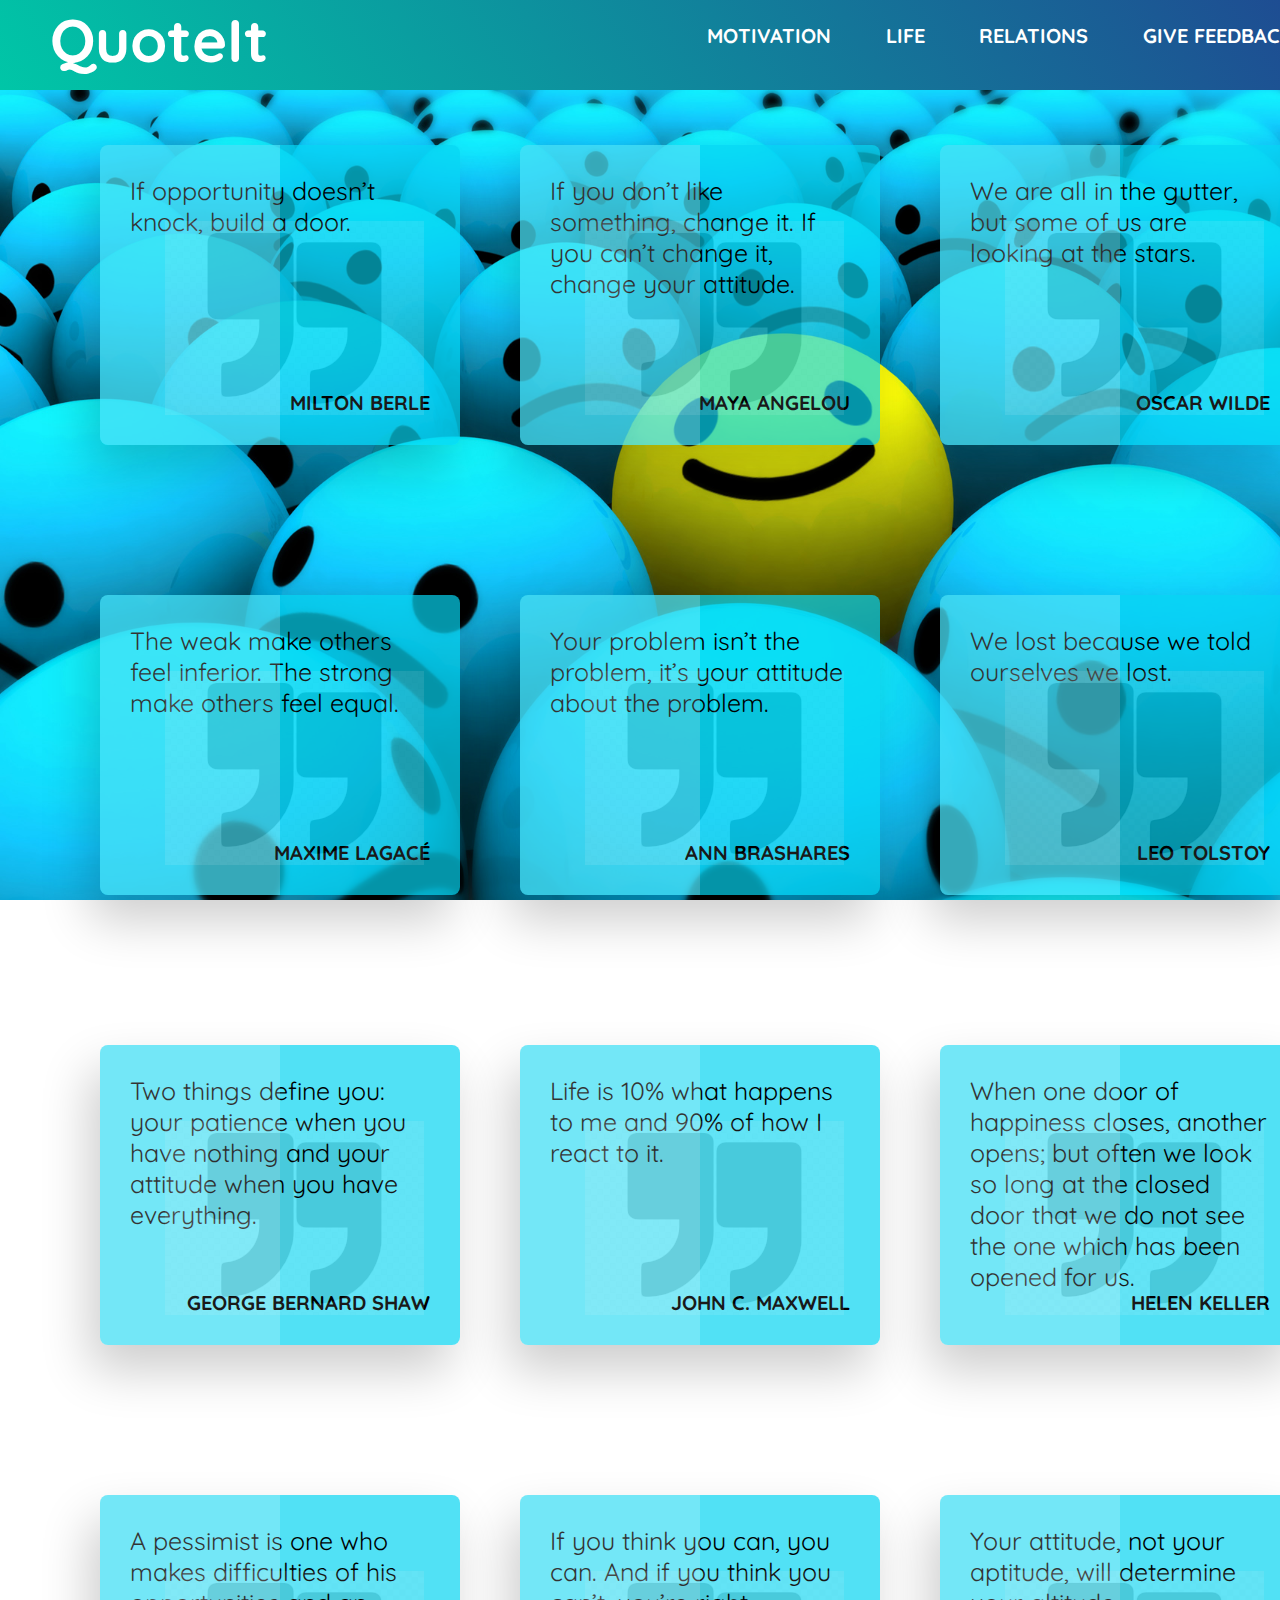
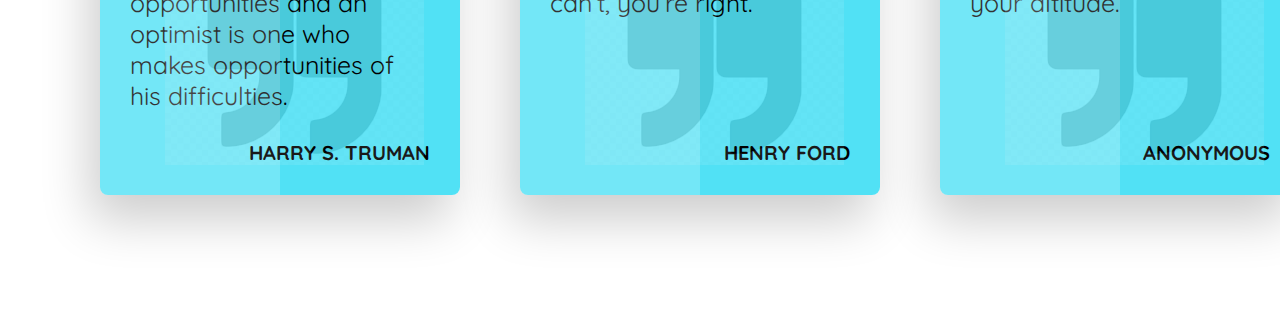
<file: attitude.html>
<html lang="en">
<head>
    <meta charset="UTF-8">
    <meta name="viewport" content="width=device-width, initial-scale=1.0">
    <link rel="stylesheet" href="motivation.css">
    <title>Attitude Quotes</title>
</head>



<body style="background: url('img/attWall.jpg'); background-size: cover; background-attachment: fixed;">

    <header class="site-header">
        <nav>
            <div class="logo">
                <h1><a href="index.html">QuoteIt</a></h1>
            </div>
            <div class="menu">
                <ul>
                    <li> <a href="index.html#mot"> Motivation</a></li>
                    <li> <a href="index.html#life">Life</a></li>
                    <li> <a href="index.html#rel">Relations</a></li>
                    <li> <a href="feedback/feedback.html">Give Feedback</a></li>
                </ul>
            </div>
        </nav>
    
    </header>
    
    </div>

    <div class="quote">
        <div>
            <div class="box box1">
                <p>If opportunity doesn’t knock, build a door.</p>
                <h2>Milton Berle</h2>
            </div>
            <div class="bg"></div>
        </div>
        <div>
            <div class="box box2">
                <p>If you don’t like something, change it. If you can’t change it, change your attitude.</p>
                <h2>Maya Angelou</h2>
            </div>
            <div class="bg"></div>
        </div>
        <div>
            <div class="box box3">
                <p>We are all in the gutter, but some of us are looking at the stars.</p>
                <h2>Oscar Wilde</h2>
            </div>
            <div class="bg"></div>
        </div>
    </div>

    <div class="quote">
        <div>
            <div class="box box1">
                <p>The weak make others feel inferior. The strong make others feel equal.</p>
                <h2>Maxime Lagacé</h2>
            </div>
            <div class="bg"></div>
        </div>
        <div>
            <div class="box box2">
                <p>Your problem isn’t the problem, it’s your attitude about the problem.</p>
                <h2>Ann Brashares</h2>
            </div>
            <div class="bg"></div>
        </div>
        <div>
            <div class="box box3">
                <p>We lost because we told ourselves we lost.</p>
                <h2>Leo Tolstoy</h2>
            </div>
            <div class="bg"></div>
        </div>
    </div>

    <div class="quote">
        <div>
            <div class="box box1">
                <p>Two things define you: your patience when you have nothing and your attitude when you have everything.</p>
                <h2>George Bernard Shaw</h2>
            </div>
            <div class="bg"></div>
        </div>
        <div>
            <div class="box box2">
                <p>Life is 10% what happens to me and 90% of how I react to it.</p>
                <h2>John C. Maxwell</h2>
            </div>
            <div class="bg"></div>
        </div>
        <div>
            <div class="box box3">
                <p>When one door of happiness closes, another opens; but often we look so long at the closed door that we do not see the one which has been opened for us.</p>
                <h2>Helen Keller</h2>
            </div>
            <div class="bg"></div>
        </div>
    </div>

    <div class="quote">
        <div>
            <div class="box box1">
                <p>A pessimist is one who makes difficulties of his opportunities and an optimist is one who makes opportunities of his difficulties.</p>
                <h2>Harry S. Truman</h2>
            </div>
            <div class="bg"></div>
        </div>
        <div>
            <div class="box box2">
                <p>If you think you can, you can. And if you think you can’t, you’re right.</p>
                <h2>Henry Ford</h2>
            </div>
            <div class="bg"></div>
        </div>
        <div>
            <div class="box box3">
                <p>Your attitude, not your aptitude, will determine your altitude.</p>
                <h2>anonymous</h2>
            </div>
            <div class="bg"></div>
        </div>
    </div>

    
</body>
</html>
</file>
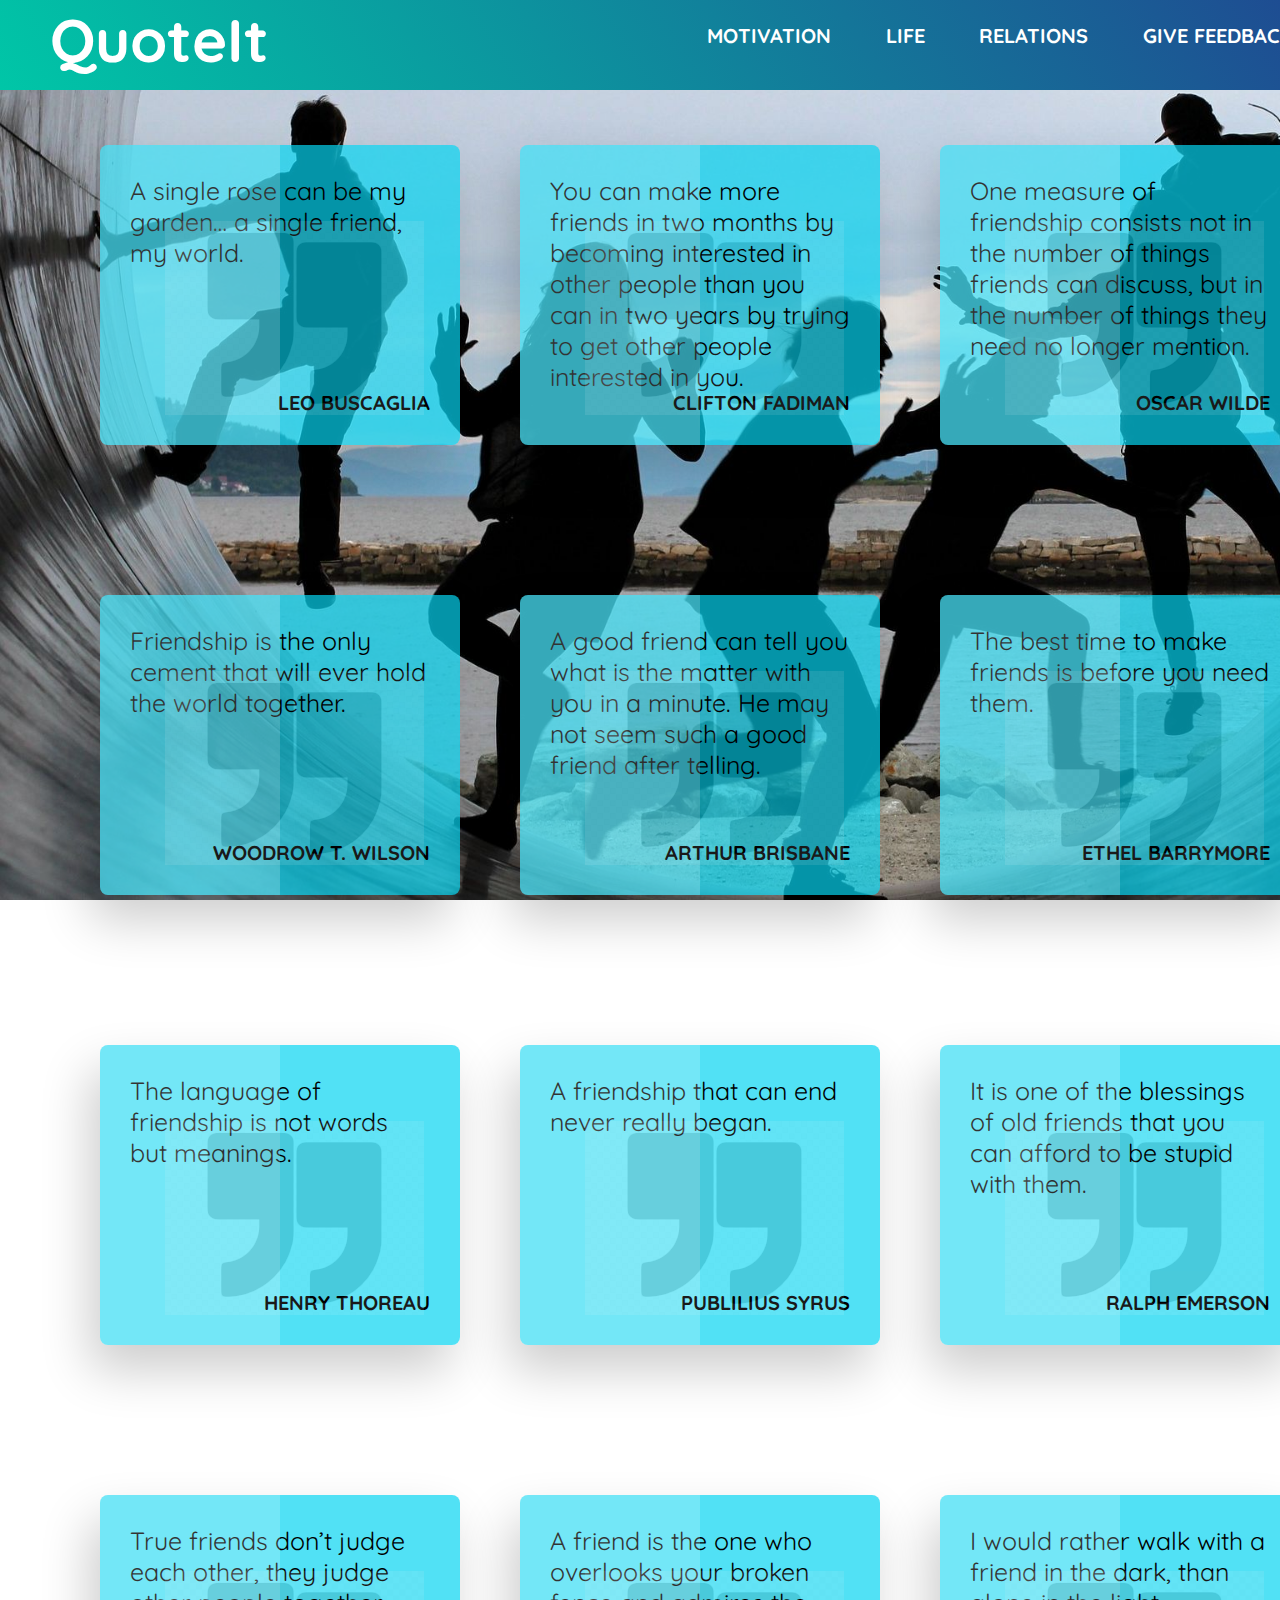
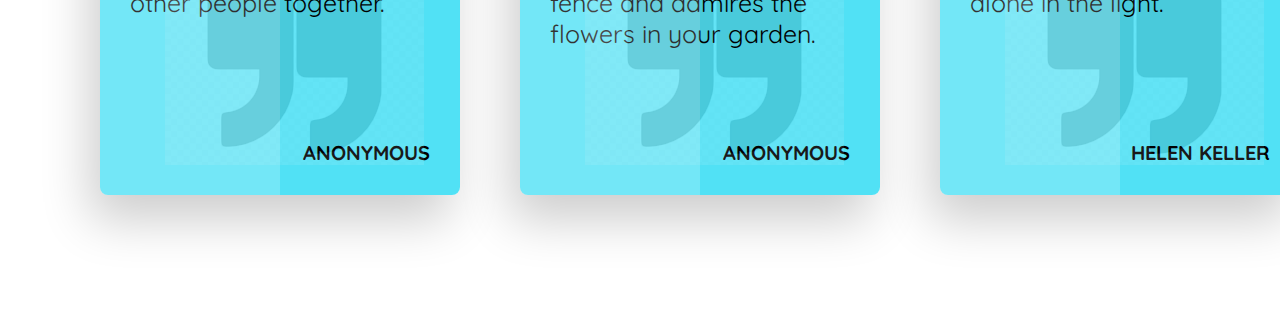
<file: friendship.html>
<html lang="en">
<head>
    <meta charset="UTF-8">
    <meta name="viewport" content="width=device-width, initial-scale=1.0">
    <link rel="stylesheet" href="motivation.css">
    <title>Friendship Quotes</title>
</head>



<body style="background: url('img/friendWall.jpg'); background-size: cover; background-attachment: fixed;">

    <header class="site-header">
        <nav>
            <div class="logo">
                <h1><a href="index.html">QuoteIt</a></h1>
            </div>
            <div class="menu">
                <ul>
                    <li> <a href="index.html#mot"> Motivation</a></li>
                    <li> <a href="index.html#life">Life</a></li>
                    <li> <a href="index.html#rel">Relations</a></li>
                    <li> <a href="feedback/feedback.html">Give Feedback</a></li>
                </ul>
            </div>
        </nav>
    
    </header>
    
    </div>

    <div class="quote">
        <div>
            <div class="box box1">
                <p>A single rose can be my garden… a single friend, my world.</p>
                <h2>Leo Buscaglia</h2>
            </div>
            <div class="bg"></div>
        </div>
        <div>
            <div class="box box2">
                <p>You can make more friends in two months by becoming interested in other people than you can in two years by trying to get other people interested in you.</p>
                <h2>Clifton Fadiman</h2>
            </div>
            <div class="bg"></div>
        </div>
        <div>
            <div class="box box3">
                <p>One measure of friendship consists not in the number of things friends can discuss, but in the number of things they need no longer mention.</p>
                <h2>Oscar Wilde</h2>
            </div>
            <div class="bg"></div>
        </div>
    </div>

    <div class="quote">
        <div>
            <div class="box box1">
                <p>Friendship is the only cement that will ever hold the world together.</p>
                <h2>Woodrow T. Wilson</h2>
            </div>
            <div class="bg"></div>
        </div>
        <div>
            <div class="box box2">
                <p>A good friend can tell you what is the matter with you in a minute. He may not seem such a good friend after telling.</p>
                <h2>Arthur Brisbane</h2>
            </div>
            <div class="bg"></div>
        </div>
        <div>
            <div class="box box3">
                <p>The best time to make friends is before you need them.</p>
                <h2>Ethel Barrymore</h2>
            </div>
            <div class="bg"></div>
        </div>
    </div>

    <div class="quote">
        <div>
            <div class="box box1">
                <p>The language of friendship is not words but meanings.</p>
                <h2>Henry Thoreau</h2>
            </div>
            <div class="bg"></div>
        </div>
        <div>
            <div class="box box2">
                <p>A friendship that can end never really began.</p>
                <h2>Publilius Syrus</h2>
            </div>
            <div class="bg"></div>
        </div>
        <div>
            <div class="box box3">
                <p>It is one of the blessings of old friends that you can afford to be stupid with them.</p>
                <h2>Ralph Emerson</h2>
            </div>
            <div class="bg"></div>
        </div>
    </div>

    <div class="quote">
        <div>
            <div class="box box1">
                <p>True friends don’t judge each other, they judge other people together.</p>
                <h2>anonymous</h2>
            </div>
            <div class="bg"></div>
        </div>
        <div>
            <div class="box box2">
                <p>A friend is the one who overlooks your broken fence and admires the flowers in your garden.</p>
                <h2>anonymous</h2>
            </div>
            <div class="bg"></div>
        </div>
        <div>
            <div class="box box3">
                <p>I would rather walk with a friend in the dark, than alone in the light.</p>
                <h2>Helen Keller</h2>
            </div>
            <div class="bg"></div>
        </div>
    </div>

    
</body>
</html>
</file>
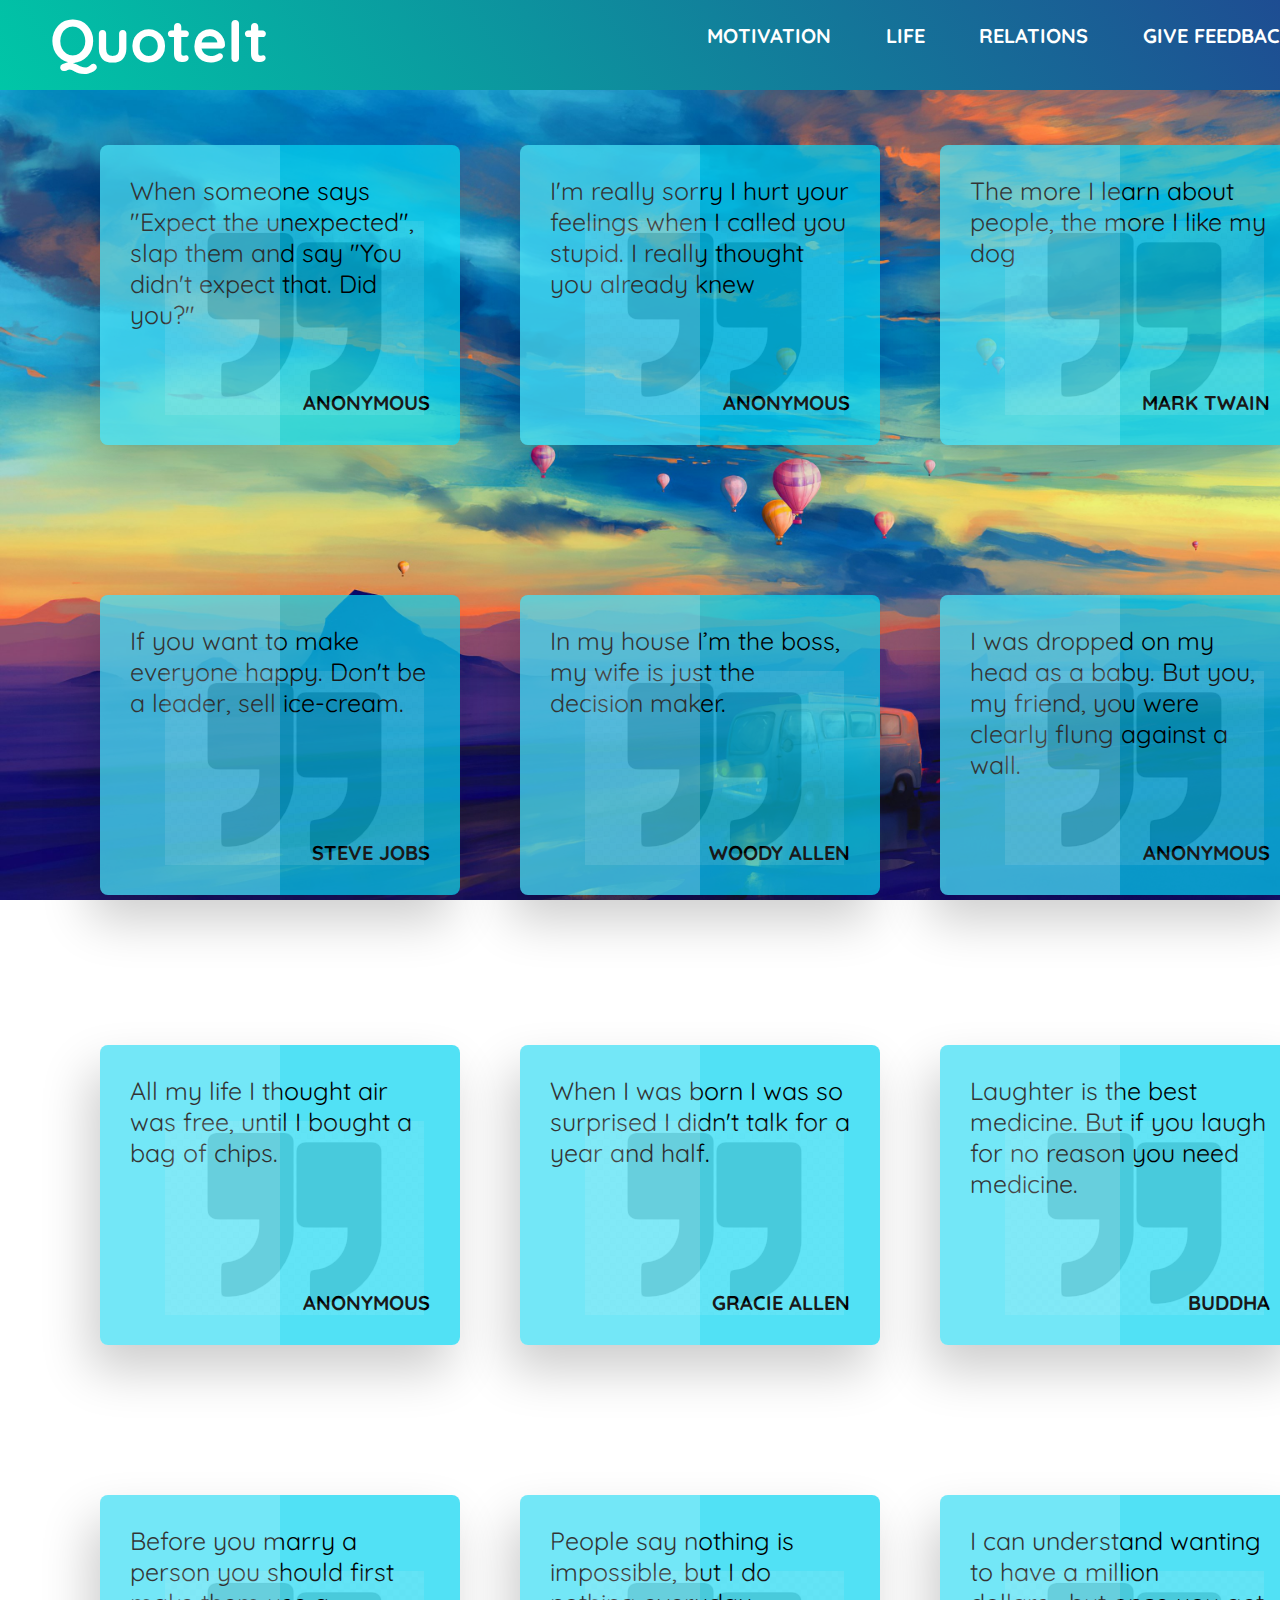
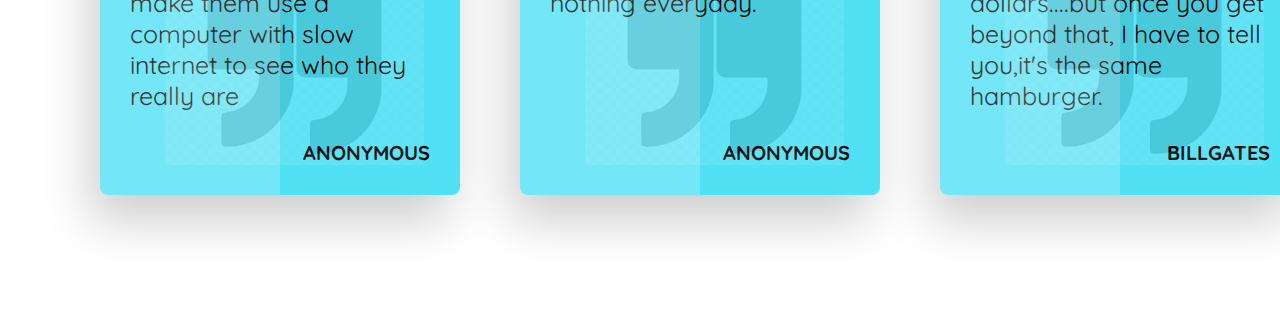
<file: humour.html>
<html lang="en">
<head>
    <meta charset="UTF-8">
    <meta name="viewport" content="width=device-width, initial-scale=1.0">
    <link rel="stylesheet" href="motivation.css">
    <title>Humour and Laughter</title>
</head>



<body style="background: url('img/humWall.jpg'); background-size: cover; background-attachment: fixed;;">

    <header class="site-header">
        <nav>
            <div class="logo">
                <h1><a href="index.html">QuoteIt</a></h1>
            </div>
            <div class="menu">
                <ul>
                    <li> <a href="index.html#mot"> Motivation</a></li>
                    <li> <a href="index.html#life">Life</a></li>
                    <li> <a href="index.html#rel">Relations</a></li>
                    <li> <a href="feedback/feedback.html">Give Feedback</a></li>
                </ul>
            </div>
        </nav>
    
    </header>
    
    </div>

    <div class="quote">
        <div>
            <div class="box box1">
                <p>When someone says "Expect the unexpected", slap them and say "You didn't expect that. Did you?"</p>
                <h2>anonymous</h2>
            </div>
            <div class="bg"></div>
        </div>
        <div>
            <div class="box box2">
                <p>I'm really sorry I hurt your feelings when I called you stupid. I really thought you already knew</p>
                <h2>anonymous</h2>
            </div>
            <div class="bg"></div>
        </div>
        <div>
            <div class="box box3">
                <p>The more I learn about people, the more I like my dog</p>
                <h2>Mark Twain</h2>
            </div>
            <div class="bg"></div>
        </div>
    </div>

    <div class="quote">
        <div>
            <div class="box box1">
                <p>If you want to make everyone happy. Don't be a leader, sell ice-cream.</p>
                <h2>Steve Jobs</h2>
            </div>
            <div class="bg"></div>
        </div>
        <div>
            <div class="box box2">
                <p>In my house I’m the boss, my wife is just the decision maker.</p>
                <h2>Woody Allen</h2>
            </div>
            <div class="bg"></div>
        </div>
        <div>
            <div class="box box3">
                <p>I was dropped on my head as a baby. But you, my friend, you were clearly flung against a wall.</p>
                <h2>anonymous</h2>
            </div>
            <div class="bg"></div>
        </div>
    </div>

    <div class="quote">
        <div>
            <div class="box box1">
                <p>All my life I thought air was free, until I bought a bag of chips.</p>
                <h2>anonymous</h2>
            </div>
            <div class="bg"></div>
        </div>
        <div>
            <div class="box box2">
                <p>When I was born I was so surprised I didn't talk for a year and half.</p>
                <h2>Gracie Allen</h2>
            </div>
            <div class="bg"></div>
        </div>
        <div>
            <div class="box box3">
                <p>Laughter is the best medicine. But if you laugh for no reason you need medicine.</p>
                <h2>Buddha</h2>
            </div>
            <div class="bg"></div>
        </div>
    </div>

    <div class="quote">
        <div>
            <div class="box box1">
                <p>Before you marry a person you should first make them use a computer with slow internet to see who they really are</p>
                <h2>anonymous</h2>
            </div>
            <div class="bg"></div>
        </div>
        <div>
            <div class="box box2">
                <p>People say nothing is impossible, but I do nothing everyday.</p>
                <h2>anonymous</h2>
            </div>
            <div class="bg"></div>
        </div>
        <div>
            <div class="box box3">
                <p>I can understand wanting to have a million dollars....but once you get beyond that, I have to tell you,it's the same hamburger.</p>
                <h2>BillGates</h2>
            </div>
            <div class="bg"></div>
        </div>
    </div>

    
</body>
</html>
</file>
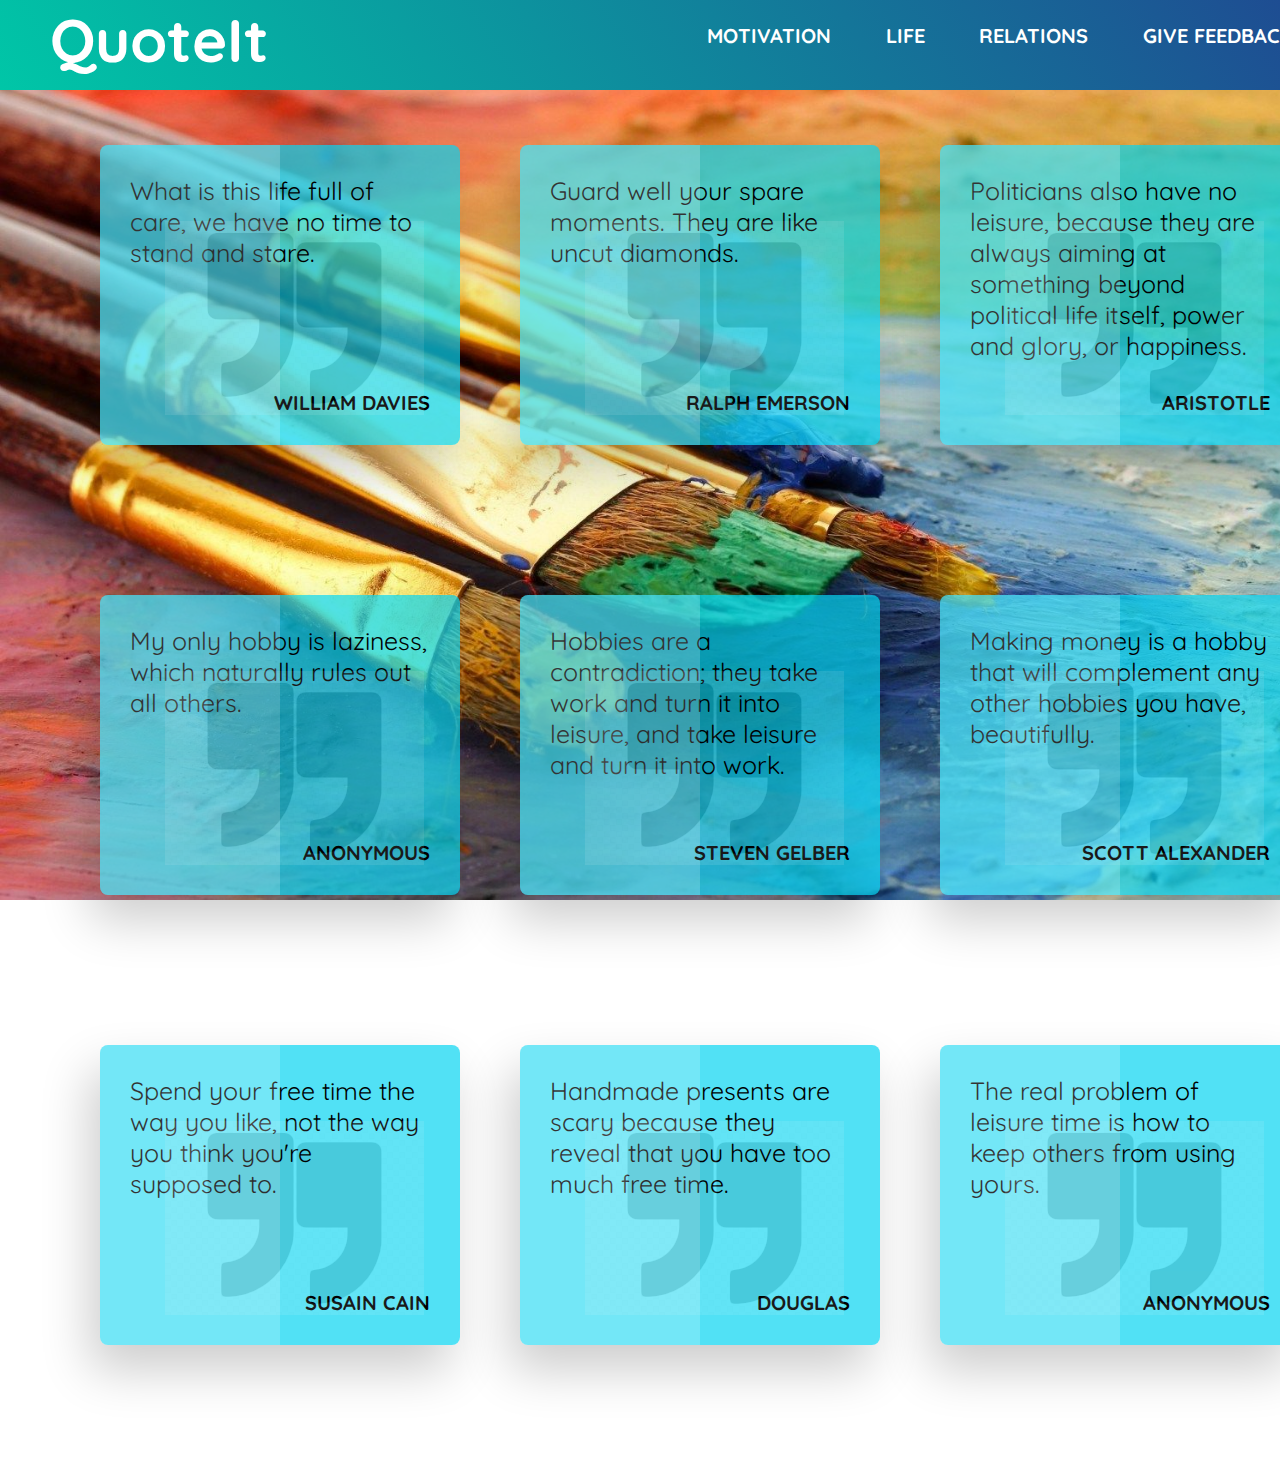
<file: leisure.html>
<html lang="en">
<head>
    <meta charset="UTF-8">
    <meta name="viewport" content="width=device-width, initial-scale=1.0">
    <link rel="stylesheet" href="motivation.css">
    <title>Leisure Quotes</title>
</head>



<body style="background: url('img/leiWall.jpg'); background-size: cover; background-attachment: fixed;">

    <header class="site-header">
        <nav>
            <div class="logo">
                <h1><a href="index.html">QuoteIt</a></h1>
            </div>
            <div class="menu">
                <ul>
                    <li> <a href="index.html#mot"> Motivation</a></li>
                    <li> <a href="index.html#life">Life</a></li>
                    <li> <a href="index.html#rel">Relations</a></li>
                    <li> <a href="feedback/feedback.html">Give Feedback</a></li>
                </ul>
            </div>
        </nav>
    
    </header>
    
    </div>

    <div class="quote">
        <div>
            <div class="box box1">
                <p>What is this life full of care, we have no time to stand and stare.</p>
                <h2>William Davies</h2>
            </div>
            <div class="bg"></div>
        </div>
        <div>
            <div class="box box2">
                <p>Guard well your spare moments. They are like uncut diamonds.</p>
                <h2>Ralph Emerson</h2>
            </div>
            <div class="bg"></div>
        </div>
        <div>
            <div class="box box3">
                <p>Politicians also have no leisure, because they are always aiming at something beyond political life itself, power and glory, or happiness.</p>
                <h2>Aristotle</h2>
            </div>
            <div class="bg"></div>
        </div>
    </div>

    <div class="quote">
        <div>
            <div class="box box1">
                <p>My only hobby is laziness, which naturally rules out all others.</p>
                <h2>anonymous</h2>
            </div>
            <div class="bg"></div>
        </div>
        <div>
            <div class="box box2">
                <p>Hobbies are a contradiction; they take work and turn it into leisure, and take leisure and turn it into work.</p>
                <h2>STEVEN GELBER</h2>
            </div>
            <div class="bg"></div>
        </div>
        <div>
            <div class="box box3">
                <p>Making money is a hobby that will complement any other hobbies you have, beautifully.</p>
                <h2>Scott Alexander</h2>
            </div>
            <div class="bg"></div>
        </div>
    </div>

    <div class="quote">
        <div>
            <div class="box box1">
                <p>Spend your free time the way you like, not the way you think you're supposed to.</p>
                <h2>Susain Cain</h2>
            </div>
            <div class="bg"></div>
        </div>
        <div>
            <div class="box box2">
                <p>Handmade presents are scary because they reveal that you have too much free time.</p>
                <h2>Douglas</h2>
            </div>
            <div class="bg"></div>
        </div>
        <div>
            <div class="box box3">
                <p>The real problem of leisure time is how to keep others from using yours.</p>
                <h2>anonymous</h2>
            </div>
            <div class="bg"></div>
        </div>
    </div>

    

    
</body>
</html>
</file>
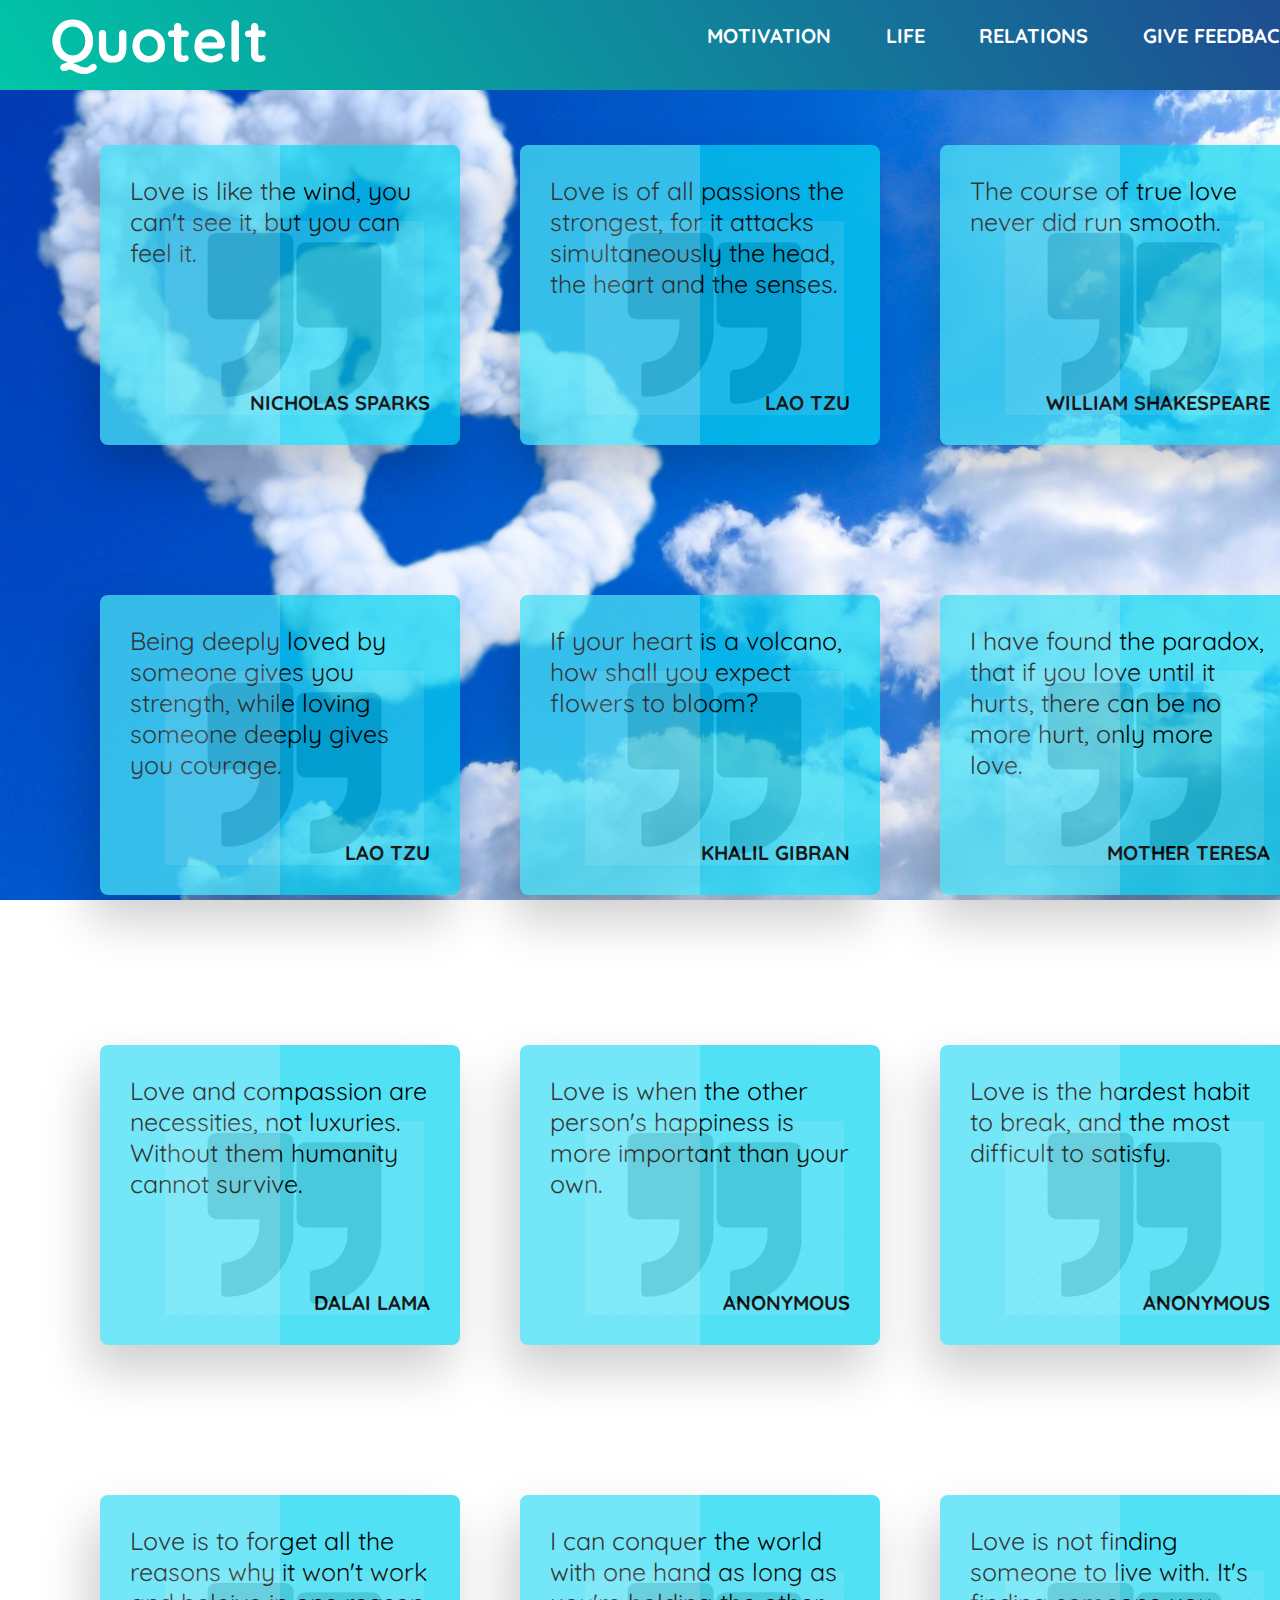
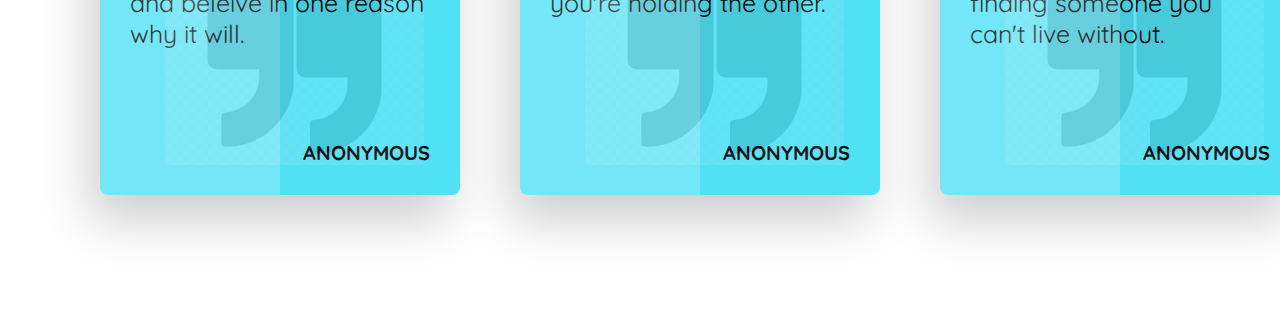
<file: love.html>
<html lang="en">
<head>
    <meta charset="UTF-8">
    <meta name="viewport" content="width=device-width, initial-scale=1.0">
    <link rel="stylesheet" href="motivation.css">
    <title>Love Quotes</title>
</head>



<body style="background: url('img/loveWall.jpg'); background-size: cover; background-attachment: fixed;">

    <header class="site-header">
        <nav>
            <div class="logo">
                <h1><a href="index.html">QuoteIt</a></h1>
            </div>
            <div class="menu">
                <ul>
                    <li> <a href="index.html#mot"> Motivation</a></li>
                    <li> <a href="index.html#life">Life</a></li>
                    <li> <a href="index.html#rel">Relations</a></li>
                    <li> <a href="feedback/feedback.html">Give Feedback</a></li>
                </ul>
            </div>
        </nav>
    
    </header>
    
    </div>

    <div class="quote">
        <div>
            <div class="box box1">
                <p>Love is like the wind, you can't see it, but you can feel it.</p>
                <h2>Nicholas Sparks</h2>
            </div>
            <div class="bg"></div>
        </div>
        <div>
            <div class="box box2">
                <p>Love is of all passions the strongest, for it attacks simultaneously the head, the heart and the senses.</p>
                <h2>Lao Tzu</h2>
            </div>
            <div class="bg"></div>
        </div>
        <div>
            <div class="box box3">
                <p>The course of true love never did run smooth.</p>
                <h2>William Shakespeare</h2>
            </div>
            <div class="bg"></div>
        </div>
    </div>

    <div class="quote">
        <div>
            <div class="box box1">
                <p>Being deeply loved by someone gives you strength, while loving someone deeply gives you courage.</p>
                <h2>Lao Tzu</h2>
            </div>
            <div class="bg"></div>
        </div>
        <div>
            <div class="box box2">
                <p>If your heart is a volcano, how shall you expect flowers to bloom?</p>
                <h2>Khalil Gibran</h2>
            </div>
            <div class="bg"></div>
        </div>
        <div>
            <div class="box box3">
                <p>I have found the paradox, that if you love until it hurts, there can be no more hurt, only more love.</p>
                <h2>Mother Teresa</h2>
            </div>
            <div class="bg"></div>
        </div>
    </div>

    <div class="quote">
        <div>
            <div class="box box1">
                <p>Love and compassion are necessities, not luxuries. Without them humanity cannot survive.</p>
                <h2>Dalai Lama</h2>
            </div>
            <div class="bg"></div>
        </div>
        <div>
            <div class="box box2">
                <p>Love is when the other person's happiness is more important than your own.</p>
                <h2>anonymous</h2>
            </div>
            <div class="bg"></div>
        </div>
        <div>
            <div class="box box3">
                <p>Love is the hardest habit to break, and the most difficult to satisfy.</p>
                <h2>anonymous</h2>
            </div>
            <div class="bg"></div>
        </div>
    </div>

    <div class="quote">
        <div>
            <div class="box box1">
                <p>Love is to forget all the reasons why it won't work and beleive in one reason why it will.</p>
                <h2>anonymous</h2>
            </div>
            <div class="bg"></div>
        </div>
        <div>
            <div class="box box2">
                <p>I can conquer the world with one hand as long as you're holding the other.</p>
                <h2>anonymous</h2>
            </div>
            <div class="bg"></div>
        </div>
        <div>
            <div class="box box3">
                <p>Love is not finding someone to live with. It's finding someone you can't live without.</p>
                <h2>anonymous</h2>
            </div>
            <div class="bg"></div>
        </div>
    </div>

    
</body>
</html>
</file>
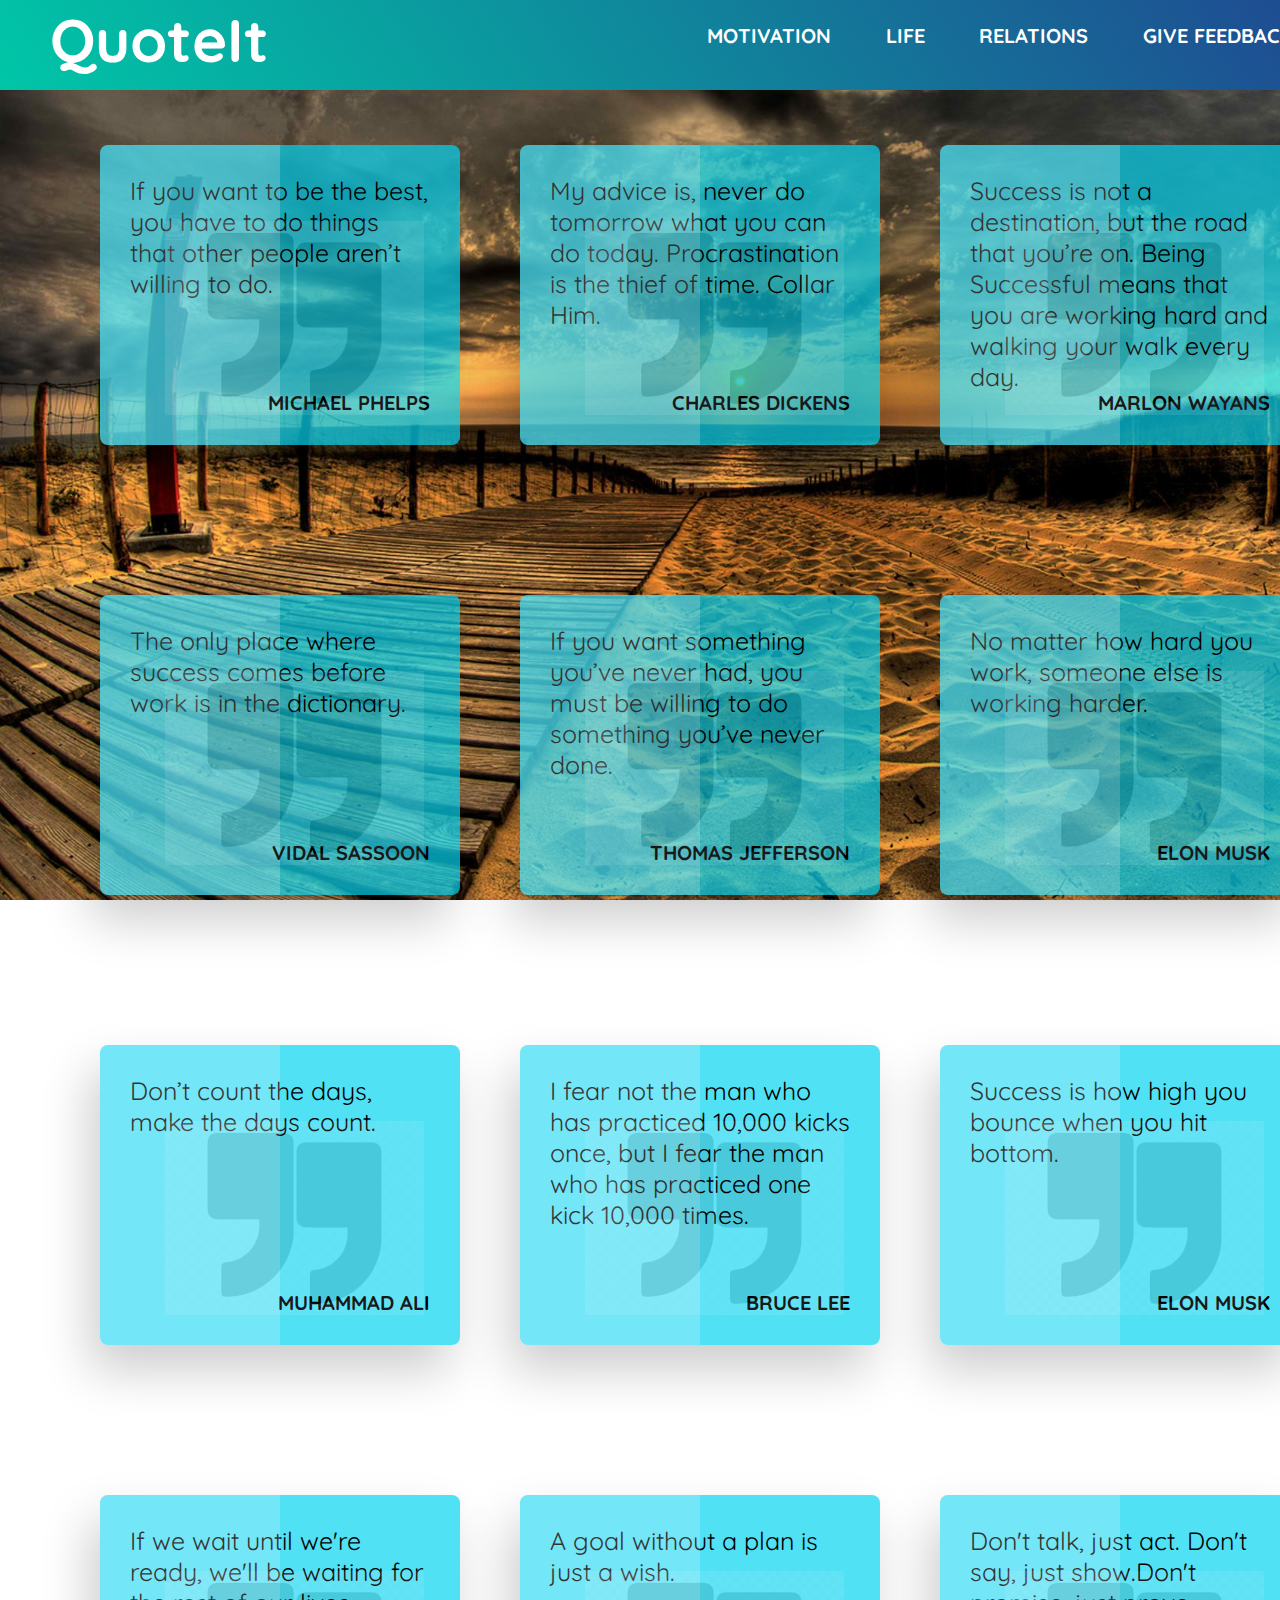
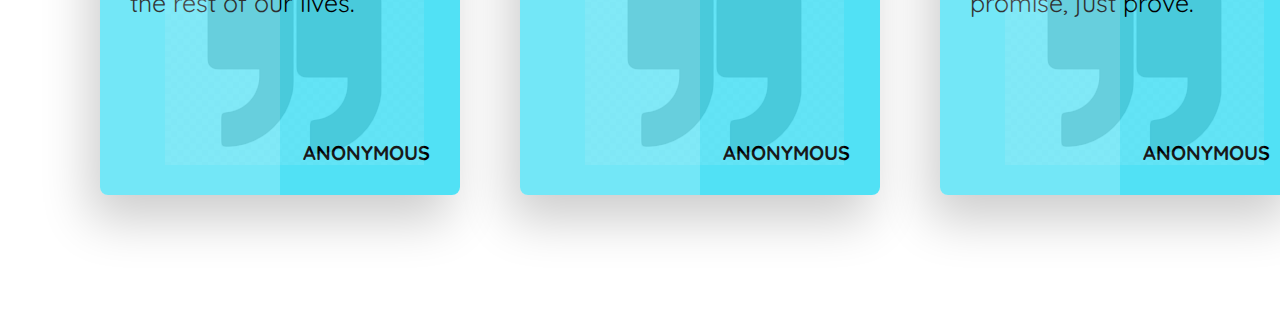
<file: motivation.html>
<html lang="en">
<head>
    <meta charset="UTF-8">
    <meta name="viewport" content="width=device-width, initial-scale=1.0">
    <link rel="stylesheet" href="motivation.css">
    <title>Success Motivation</title>
</head>



<body style="background: url('img/motWall1.jpg'); background-size: cover; background-attachment: fixed;">

    <header class="site-header">
        <nav>
            <div class="logo">
                <h1><a href="index.html">QuoteIt</a></h1>
            </div>
            <div class="menu">
                <ul>
                    <li> <a href="index.html#mot"> Motivation</a></li>
                    <li> <a href="index.html#life">Life</a></li>
                    <li> <a href="index.html#rel">Relations</a></li>
                    <li> <a href="feedback/feedback.html">Give Feedback</a></li>
                </ul>
            </div>
        </nav>
    
    </header>
    
    </div>

    <div class="quote">
        <div>
            <div class="box box1">
                <p>If you want to be the best, you have to do things that other people aren’t willing to do.</p>
                <h2>Michael Phelps</h2>
            </div>
            <div class="bg"></div>
        </div>
        <div>
            <div class="box box2">
                <p>My advice is, never do tomorrow what you can do today. Procrastination is the thief of time. Collar Him.</p>
                <h2>Charles Dickens</h2>
            </div>
            <div class="bg"></div>
        </div>
        <div>
            <div class="box box3">
                <p>Success is not a destination, but the road that you’re on. Being Successful means that you are working hard and walking your walk every day.</p>
                <h2>Marlon Wayans</h2>
            </div>
            <div class="bg"></div>
        </div>
    </div>

    <div class="quote">
        <div>
            <div class="box box1">
                <p>The only place where success comes before work is in the dictionary.</p>
                <h2>Vidal Sassoon</h2>
            </div>
            <div class="bg"></div>
        </div>
        <div>
            <div class="box box2">
                <p>If you want something you’ve never had, you must be willing to do something you’ve never done.</p>
                <h2>Thomas Jefferson</h2>
            </div>
            <div class="bg"></div>
        </div>
        <div>
            <div class="box box3">
                <p>No matter how hard you work, someone else is working harder.</p>
                <h2>Elon Musk</h2>
            </div>
            <div class="bg"></div>
        </div>
    </div>

    <div class="quote">
        <div>
            <div class="box box1">
                <p>Don’t count the days, make the days count.</p>
                <h2>Muhammad Ali</h2>
            </div>
            <div class="bg"></div>
        </div>
        <div>
            <div class="box box2">
                <p>I fear not the man who has practiced 10,000 kicks once, but I fear the man who has practiced one kick 10,000 times.</p>
                <h2>Bruce Lee</h2>
            </div>
            <div class="bg"></div>
        </div>
        <div>
            <div class="box box3">
                <p>Success is how high you bounce when you hit bottom.</p>
                <h2>Elon Musk</h2>
            </div>
            <div class="bg"></div>
        </div>
    </div>

    <div class="quote">
        <div>
            <div class="box box1">
                <p>If we wait until we're ready, we'll be waiting for the rest of our lives.</p>
                <h2>anonymous</h2>
            </div>
            <div class="bg"></div>
        </div>
        <div>
            <div class="box box2">
                <p>A goal without a plan is just a wish.</p>
                <h2>anonymous</h2>
            </div>
            <div class="bg"></div>
        </div>
        <div>
            <div class="box box3">
                <p>Don't talk, just act. Don't say, just show.Don't promise, just prove.</p>
                <h2>anonymous</h2>
            </div>
            <div class="bg"></div>
        </div>
    </div>

    
</body>
</html>
</file>
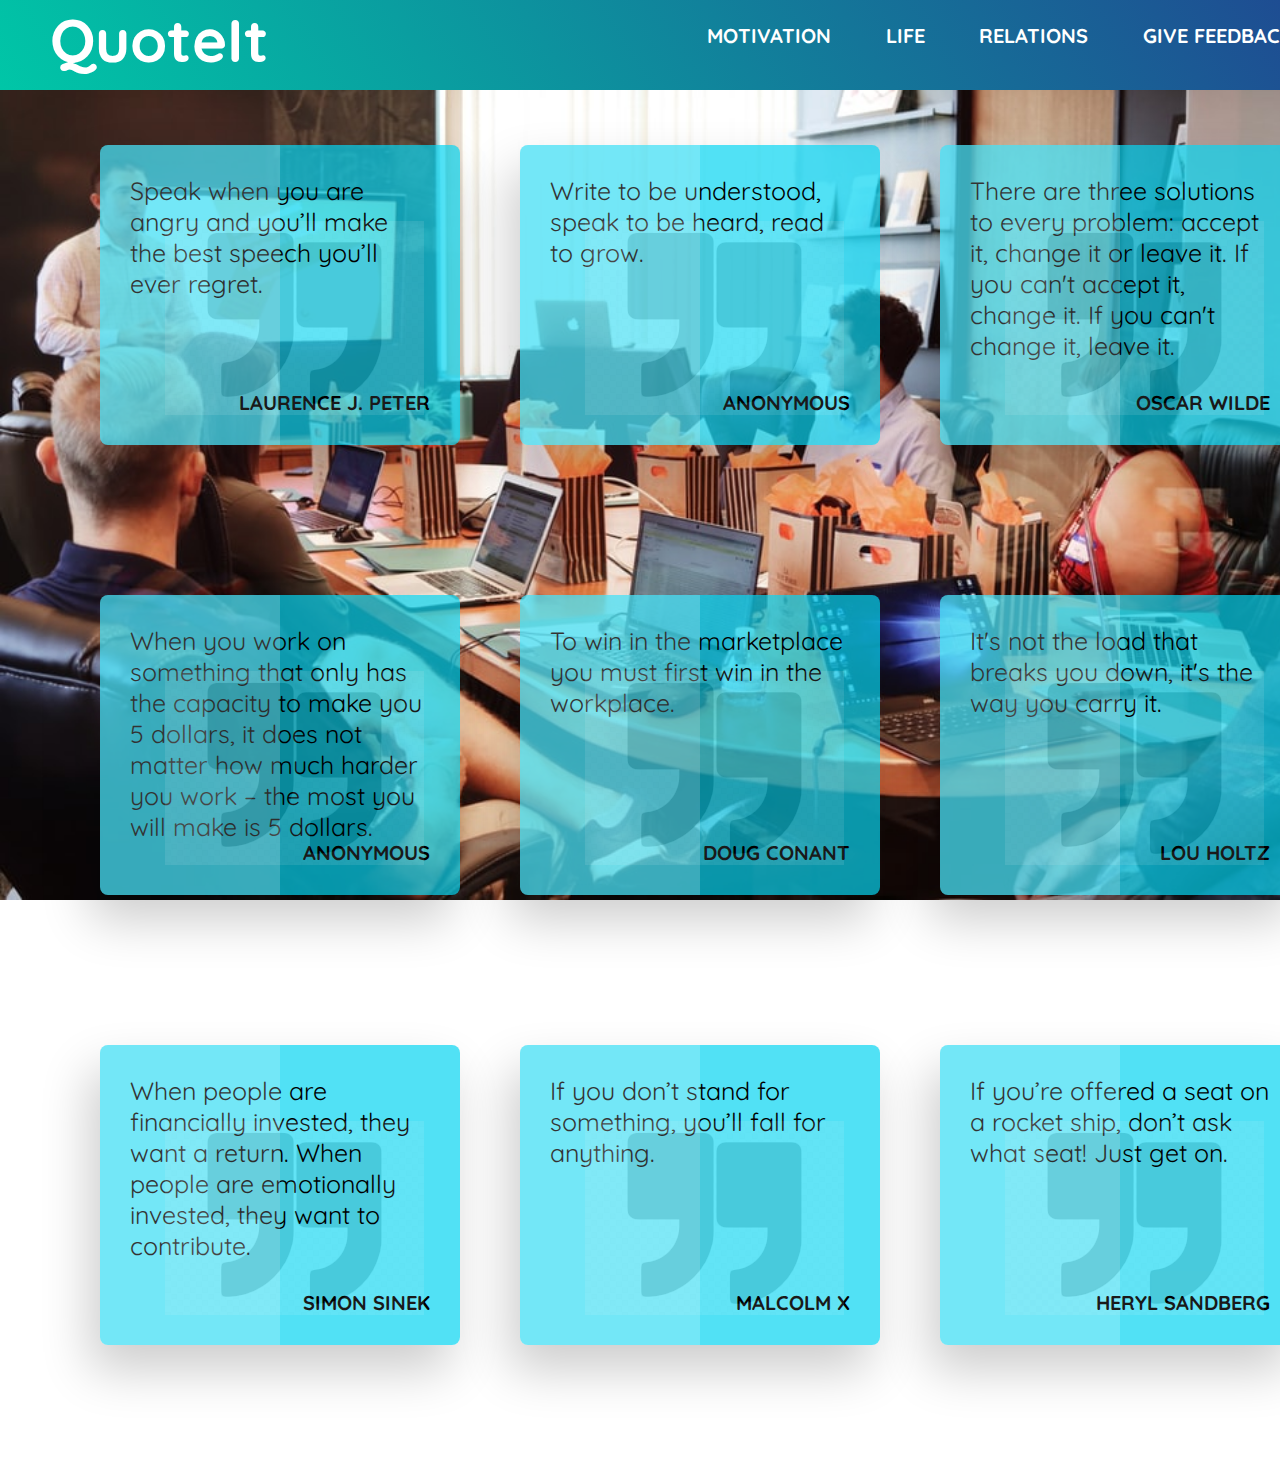
<file: professional.html>
<html lang="en">
<head>
    <meta charset="UTF-8">
    <meta name="viewport" content="width=device-width, initial-scale=1.0">
    <link rel="stylesheet" href="motivation.css">
    <title>Professional Life Quotes</title>
</head>



<body style="background: url('img/profWall.jpg'); background-size: cover; background-attachment: fixed;">

    <header class="site-header">
        <nav>
            <div class="logo">
                <h1><a href="index.html">QuoteIt</a></h1>
            </div>
            <div class="menu">
                <ul>
                    <li> <a href="index.html#mot"> Motivation</a></li>
                    <li> <a href="index.html#life">Life</a></li>
                    <li> <a href="index.html#rel">Relations</a></li>
                    <li> <a href="feedback/feedback.html">Give Feedback</a></li>
                </ul>
            </div>
        </nav>
    
    </header>
    
    </div>

    <div class="quote">
        <div>
            <div class="box box1">
                <p>Speak when you are angry and you’ll make the best speech you’ll ever regret.</p>
                <h2>Laurence J. Peter</h2>
            </div>
            <div class="bg"></div>
        </div>
        <div>
            <div class="box box2">
                <p>Write to be understood, speak to be heard, read to grow.</p>
                <h2>anonymous</h2>
            </div>
            <div class="bg"></div>
        </div>
        <div>
            <div class="box box3">
                <p>There are three solutions to every problem: accept it, change it or leave it. If you can't accept it, change it. If you can't change it, leave it.</p>
                <h2>Oscar Wilde</h2>
            </div>
            <div class="bg"></div>
        </div>
    </div>

    <div class="quote">
        <div>
            <div class="box box1">
                <p>When you work on something that only has the capacity to make you 5 dollars, it does not matter how much harder you work – the most you will make is 5 dollars.</p>
                <h2>anonymous</h2>
            </div>
            <div class="bg"></div>
        </div>
        <div>
            <div class="box box2">
                <p>To win in the marketplace you must first win in the workplace.</p>
                <h2>Doug Conant</h2>
            </div>
            <div class="bg"></div>
        </div>
        <div>
            <div class="box box3">
                <p>It's not the load that breaks you down, it's the way you carry it.</p>
                <h2>Lou Holtz</h2>
            </div>
            <div class="bg"></div>
        </div>
    </div>

    <div class="quote">
        <div>
            <div class="box box1">
                <p>When people are financially invested, they want a return. When people are emotionally invested, they want to contribute.</p>
                <h2>Simon Sinek</h2>
            </div>
            <div class="bg"></div>
        </div>
        <div>
            <div class="box box2">
                <p>If you don’t stand for something, you’ll fall for anything.</p>
                <h2>Malcolm X</h2>
            </div>
            <div class="bg"></div>
        </div>
        <div>
            <div class="box box3">
                <p>If you’re offered a seat on a rocket ship, don’t ask what seat! Just get on.</p>
                <h2>heryl Sandberg</h2>
            </div>
            <div class="bg"></div>
        </div>
    </div>

    
</body>
</html>
</file>
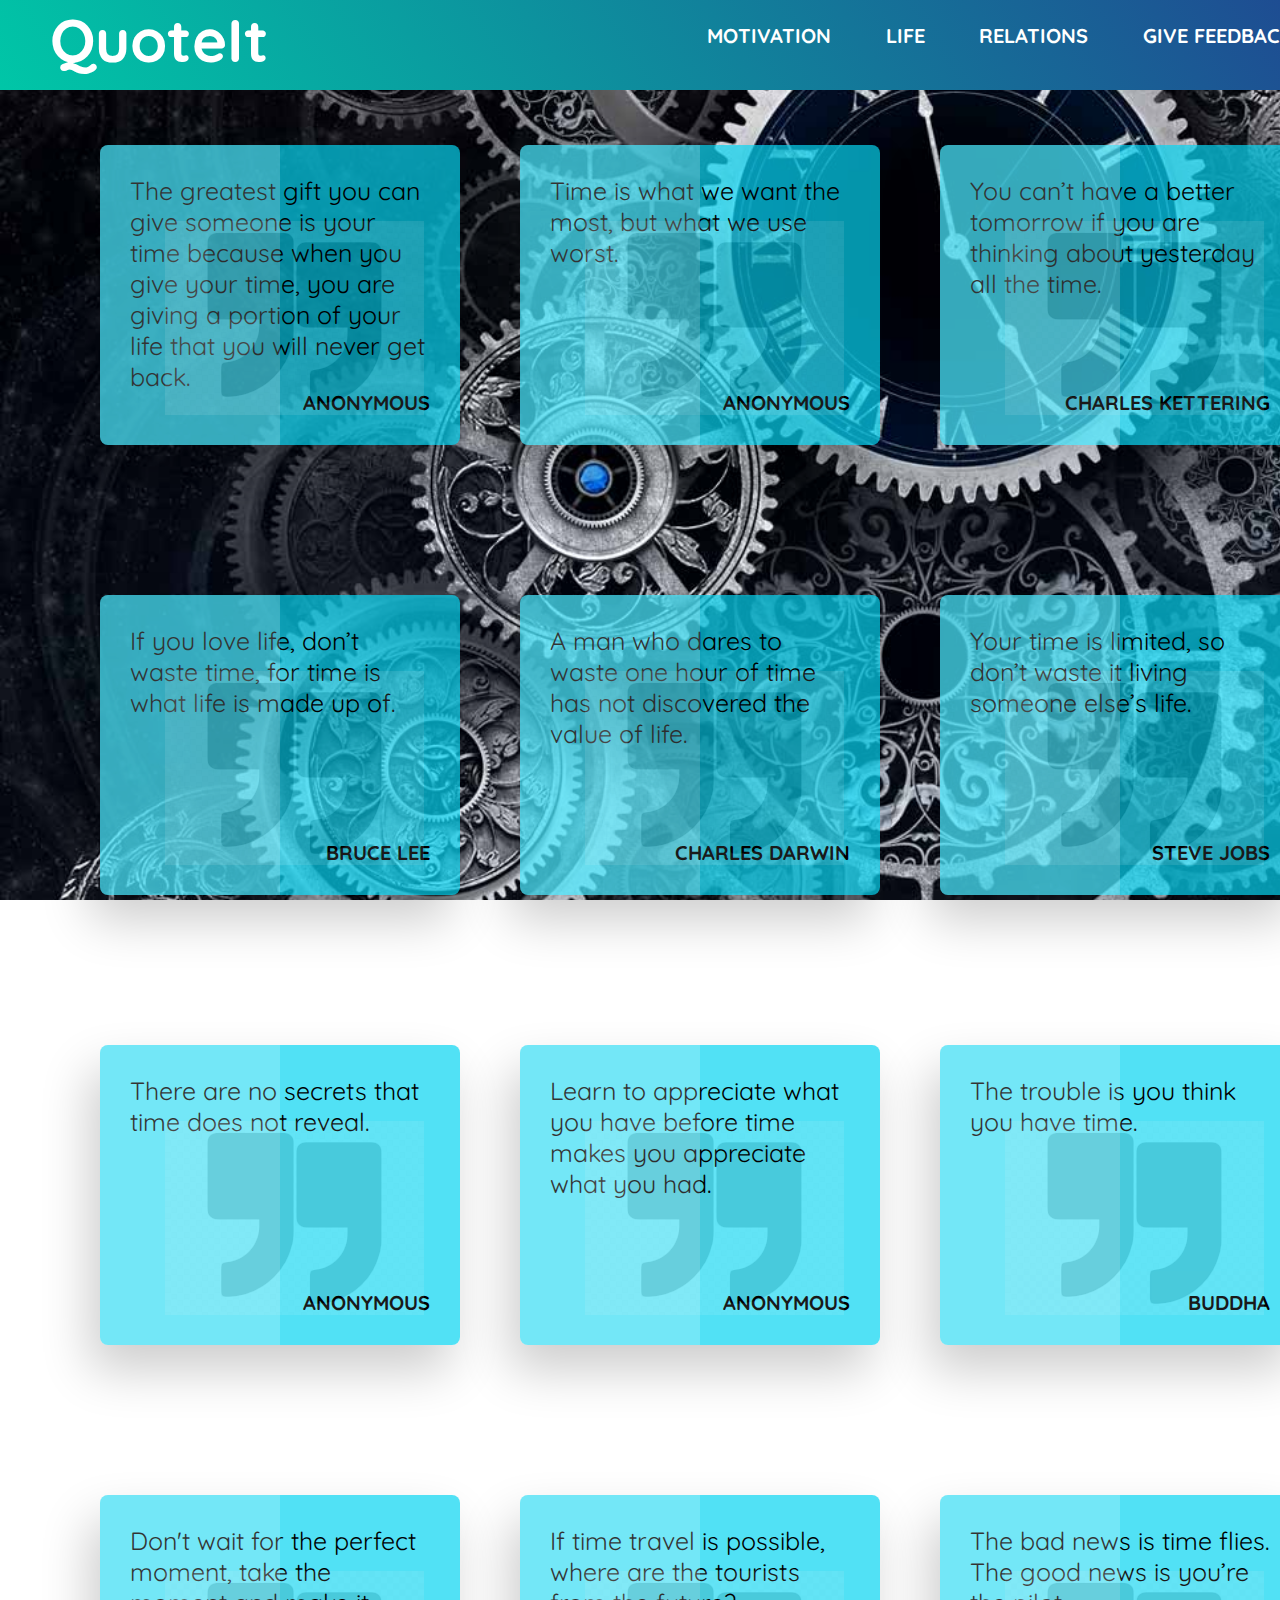
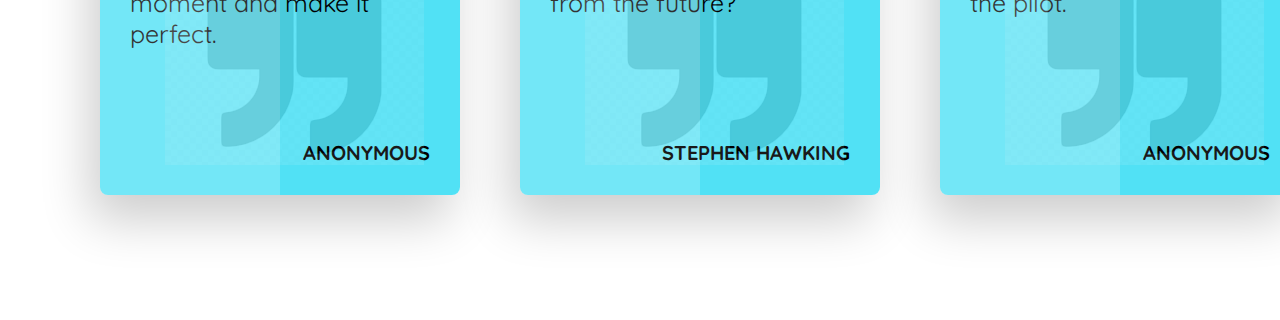
<file: time.html>
<html lang="en">
<head>
    <meta charset="UTF-8">
    <meta name="viewport" content="width=device-width, initial-scale=1.0">
    <link rel="stylesheet" href="motivation.css">
    <title>Time Motivation</title>
</head>



<body style="background: url('img/timeWall.jpg'); background-size: cover; background-attachment: fixed;;">

    <header class="site-header">
        <nav>
            <div class="logo">
                <h1><a href="index.html">QuoteIt</a></h1>
            </div>
            <div class="menu">
                <ul>
                    <li> <a href="index.html#mot"> Motivation</a></li>
                    <li> <a href="index.html#life">Life</a></li>
                    <li> <a href="index.html#rel">Relations</a></li>
                    <li> <a href="feedback/feedback.html">Give Feedback</a></li>
                </ul>
            </div>
        </nav>
    
    </header>
    
    </div>

    <div class="quote">
        <div>
            <div class="box box1">
                <p>The greatest gift you can give someone is your time because when you give your time, you are giving a portion of your life that you will never get back.</p>
                <h2>anonymous</h2>
            </div>
            <div class="bg"></div>
        </div>
        <div>
            <div class="box box2">
                <p>Time is what we want the most, but what we use worst.</p>
                <h2>anonymous</h2>
            </div>
            <div class="bg"></div>
        </div>
        <div>
            <div class="box box3">
                <p>You can’t have a better tomorrow if you are thinking about yesterday all the time.</p>
                <h2>Charles Kettering</h2>
            </div>
            <div class="bg"></div>
        </div>
    </div>

    <div class="quote">
        <div>
            <div class="box box1">
                <p>If you love life, don’t waste time, for time is what life is made up of.</p>
                <h2>Bruce Lee</h2>
            </div>
            <div class="bg"></div>
        </div>
        <div>
            <div class="box box2">
                <p>A man who dares to waste one hour of time has not discovered the value of life.</p>
                <h2>Charles Darwin</h2>
            </div>
            <div class="bg"></div>
        </div>
        <div>
            <div class="box box3">
                <p>Your time is limited, so don’t waste it living someone else’s life.</p>
                <h2>Steve Jobs</h2>
            </div>
            <div class="bg"></div>
        </div>
    </div>

    <div class="quote">
        <div>
            <div class="box box1">
                <p>There are no secrets that time does not reveal.</p>
                <h2>anonymous</h2>
            </div>
            <div class="bg"></div>
        </div>
        <div>
            <div class="box box2">
                <p>Learn to appreciate what you have before time makes you appreciate what you had.</p>
                <h2>anonymous</h2>
            </div>
            <div class="bg"></div>
        </div>
        <div>
            <div class="box box3">
                <p>The trouble is you think you have time.</p>
                <h2>Buddha</h2>
            </div>
            <div class="bg"></div>
        </div>
    </div>

    <div class="quote">
        <div>
            <div class="box box1">
                <p>Don't wait for the perfect moment, take the moment and make it perfect.</p>
                <h2>anonymous</h2>
            </div>
            <div class="bg"></div>
        </div>
        <div>
            <div class="box box2">
                <p>If time travel is possible, where are the tourists from the future?</p>
                <h2>Stephen Hawking</h2>
            </div>
            <div class="bg"></div>
        </div>
        <div>
            <div class="box box3">
                <p>The bad news is time flies. The good news is you’re the pilot.</p>
                <h2>anonymous</h2>
            </div>
            <div class="bg"></div>
        </div>
    </div>

    
</body>
</html>
</file>
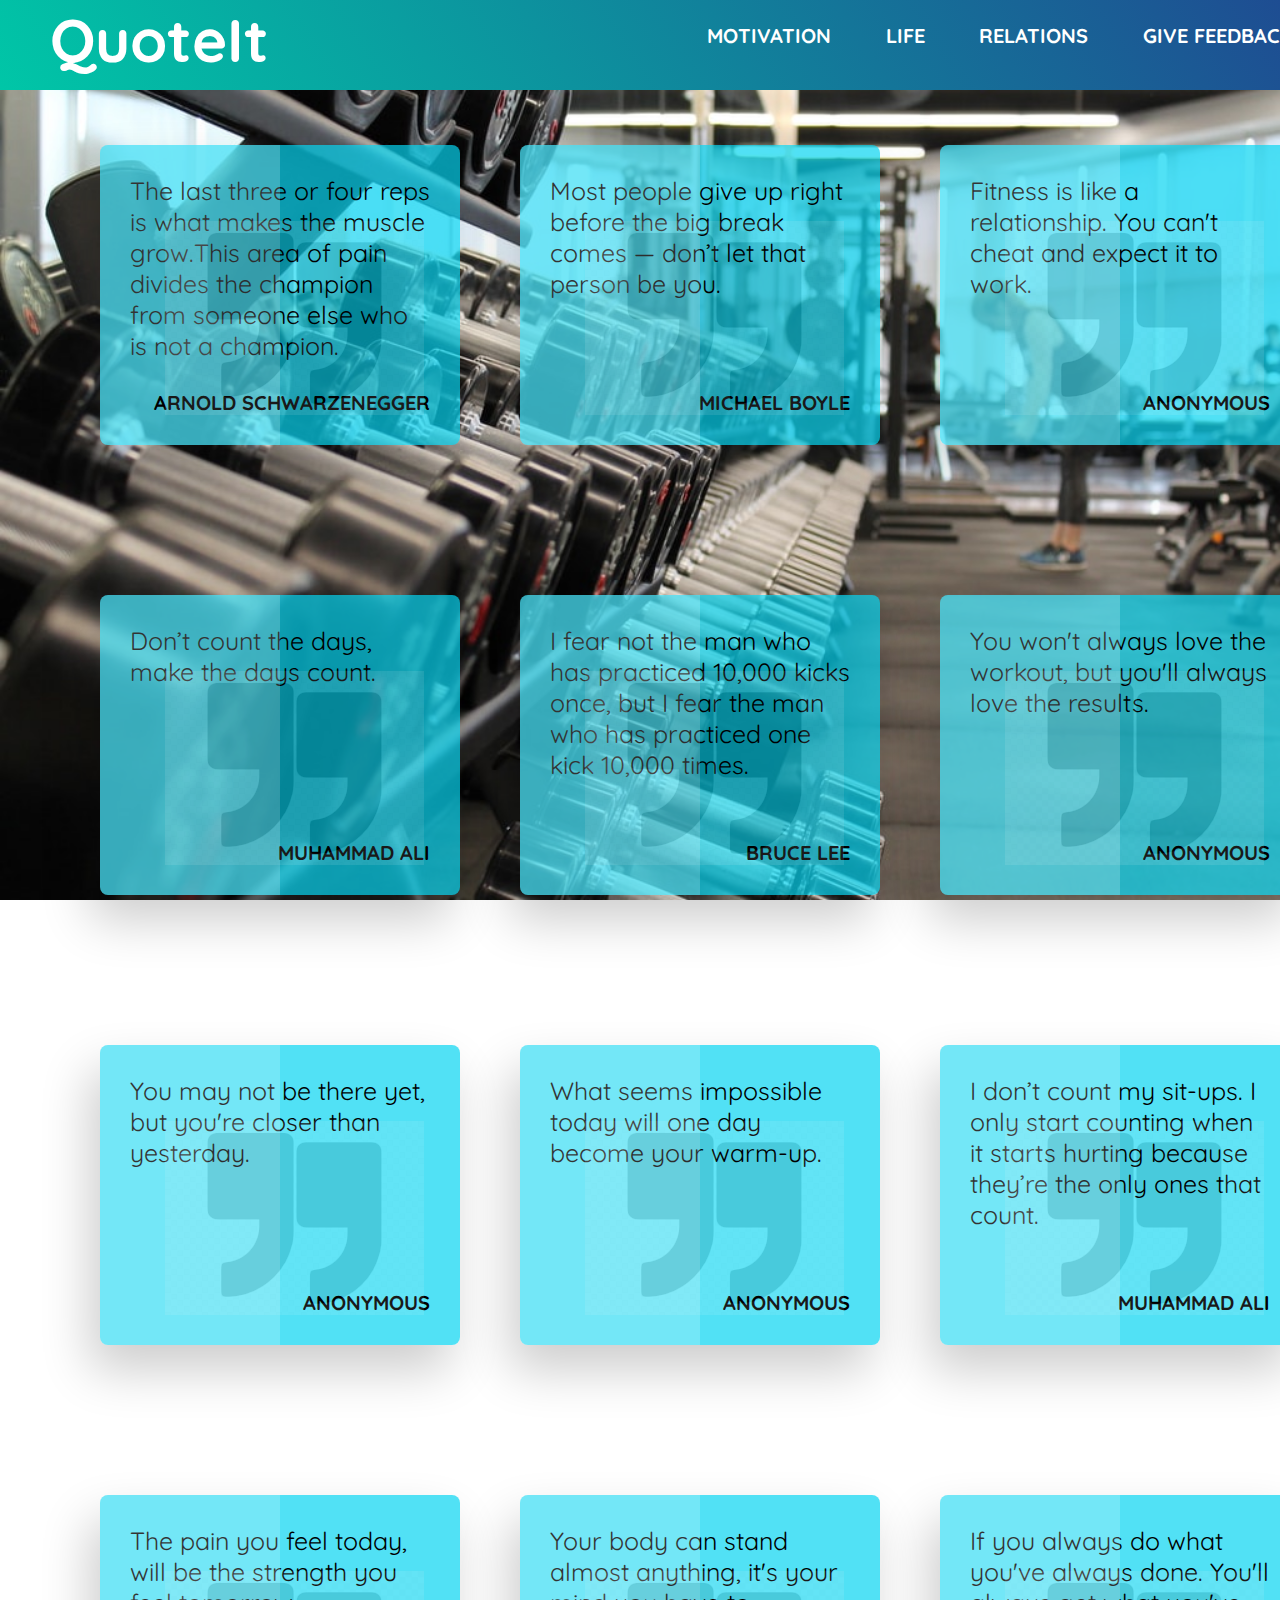
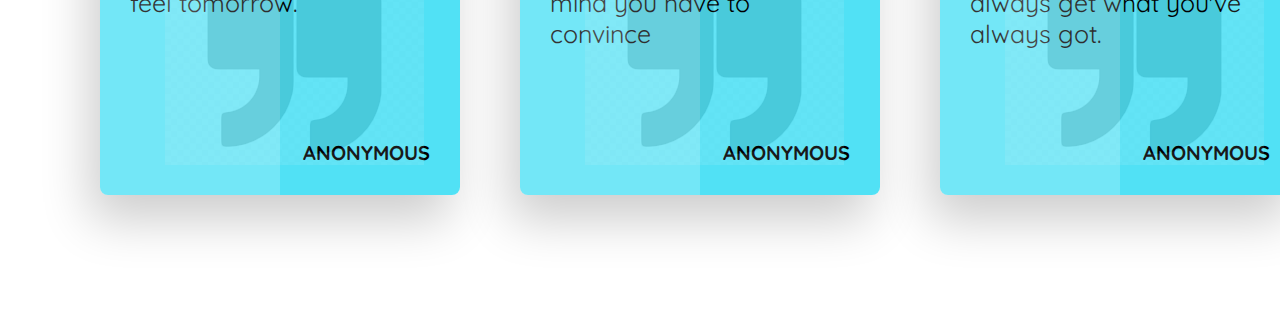
<file: workout.html>
<html lang="en">
<head>
    <meta charset="UTF-8">
    <meta name="viewport" content="width=device-width, initial-scale=1.0">
    <link rel="stylesheet" href="motivation.css">
    <title>Workout Motivation</title>
</head>
<body style="background: url('img/workWall.jpg'); background-size: cover; background-attachment: fixed;">
    
    
    <header class="site-header">
        <nav>
            <div class="logo">
                <h1><a href="index.html">QuoteIt</a></h1>
            </div>
            <div class="menu">
                <ul>
                    <li> <a href="index.html#mot"> Motivation</a></li>
                    <li> <a href="index.html#life">Life</a></li>
                    <li> <a href="index.html#rel">Relations</a></li>
                    <li> <a href="feedback/feedback.html">Give Feedback</a></li>
                </ul>
            </div>
        </nav>
    
    </header>
    
    
    <div class="quote">
        <div>
            <div class="box box1">
                <p>The last three or four reps is what makes the muscle grow.This area of pain divides the champion from someone else who is not a champion.</p>
                <h2>Arnold Schwarzenegger</h2>
            </div>
            <div class="bg"></div>
        </div>
        <div>
            <div class="box box2">
                <p>Most people give up right before the big break comes — don’t let that person be you.</p>
                <h2>Michael Boyle</h2>
            </div>
            <div class="bg"></div>
        </div>
        <div>
            <div class="box box3">
                <p>Fitness is like a relationship. You can't cheat and expect it to work.</p>
                <h2>anonymous</h2>
            </div>
            <div class="bg"></div>
        </div>
    </div>

    <div class="quote">
        <div>
            <div class="box box1">
                <p>Don’t count the days, make the days count.</p>
                <h2>Muhammad Ali</h2>
            </div>
            <div class="bg"></div>
        </div>
        <div>
            <div class="box box2">
                <p>I fear not the man who has practiced 10,000 kicks once, but I fear the man who has practiced one kick 10,000 times.</p>
                <h2>Bruce Lee</h2>
            </div>
            <div class="bg"></div>
        </div>
        <div>
            <div class="box box3">
                <p>You won't always love the workout, but you'll always love the results.</p>
                <h2>anonymous</h2>
            </div>
            <div class="bg"></div>
        </div>
    </div>

    <div class="quote">
        <div>
            <div class="box box1">
                <p>You may not be there yet, but you're closer than yesterday.</p>
                <h2>anonymous</h2>
            </div>
            <div class="bg"></div>
        </div>
        <div>
            <div class="box box2">
                <p>What seems impossible today will one day become your warm-up.</p>
                <h2>anonymous</h2>
            </div>
            <div class="bg"></div>
        </div>
        <div>
            <div class="box box3">
                <p>I don’t count my sit-ups. I only start counting when it starts hurting because they’re the only ones that count.</p>
                <h2>Muhammad Ali</h2>
            </div>
            <div class="bg"></div>
        </div>
    </div>

    <div class="quote">
        <div>
            <div class="box box1">
                <p>The pain you feel today, will be the strength you feel tomorrow.</p>
                <h2>anonymous</h2>
            </div>
            <div class="bg"></div>
        </div>
        <div>
            <div class="box box2">
                <p>Your body can stand almost anything, it's your mind you have to convince</p>
                <h2>anonymous</h2>
            </div>
            <div class="bg"></div>
        </div>
        <div>
            <div class="box box3">
                <p>If you always do what you've always done. You'll always get what you've always got.</p>
                <h2>anonymous</h2>
            </div>
            <div class="bg"></div>
        </div>
    </div>

    
</body>
</html>
</file>
<file: motivation.css>
@import url('https://fonts.googleapis.com/css?family=Quicksand:600&display=swap');


/* *{ margin: 0;
    padding: 0;
    box-sizing: border-box;
    font-family: 'Montserrat',sans-serif;
} */

    body{
        overflow-x: hidden;
    }

    a{
        text-decoration: none;
        color:black;
    }
    .site-header{
        width: 100%;
        height: 10vh;
        font-size: 30px;
        background: linear-gradient(57deg,#00c6a7,#1e4d92);
        /* clip-path: polygon(0% 0%,100% 0%,100% 75%,0% 100%); */
        margin-bottom: 30px;
        
    }
    
    nav{
        width: 100%;
        height: 100px;
        display: flex;
        color: white;
    }
    
    .logo{
        width:50%;
    }
    
    .logo h1{
        line-height: 0;
        padding-left: 50px;
    }
    
    .menu{
        width: 50%;
        height:100px;
    }
    
    .menu ul{
        width: 100%;
        height: 10px;
        display: flex;
        flex-direction: row;
        justify-content: space-around;
        align-items: center;
    }
    
    li a{
      color: white;
      font-size: 20px;
    }

    h1 a{
        color: white;
      }
    
    .menu ul li{
        list-style: none;
        font-size: 12px;
        font-weight: bold;
        text-transform: uppercase;
    }


body{
    /* background: url("img/motWall1.jpg"); */
    background-size: cover;
    font-family: Quicksand;
    margin: 0;
    padding: 0;
    /* display: flex; */
    justify-content: center;
    align-items: center;
    min-height: 100vh;
}

.heading{
    text-align: center;
    color: #7e6aee;
    opacity: 1;
}

.quote{
    padding: 25px 100px;
    width: 1200px;
    min-height: 400px;
    display: flex;
    flex-wrap: wrap;
    justify-content: space-between;
    z-index: 2;
}
.quote .box p{
    margin: 0;
    padding: 0px;
    font-size: 25px;
}

.box:hover p{
    color: #fff;
}
.box:hover h2{
    color: #fff;
}
.box h2{
    position: absolute;
    bottom: 30px;
    right: 30px;
    margin: 0;
    padding: 0;
    font-size: 20px;
    /* font-weight: bold; */
    text-transform: uppercase;
}

.box{
    border-radius: 8px;
    position: relative;
    width: 360px;
    height: 300px;
    grid-row-end: 400px;
    /* background: rgb(162, 193, 252); */
    background: rgba(6, 212, 240, 0.699);
    overflow: hidden;
    transition: 0.5s;
    box-sizing: border-box;
    padding: 30px;
    box-shadow: -10px 25px 50px rgba(0,0,0,0.2);
    z-index: 2;
}

.box:hover{
    box-shadow: -20px 50px 100px rgba(0,0,0,0.5);
}

.bg{
    position: absolute;
    top: 0;
    left: 0;
    z-index: 1;
    opacity: 0 ;
    background: #000;
    transition: 0.5s;
    pointer-events: none;
    width: 100%;
    height: 100%;
}

/* .quote .box1:hover ~ .bg, */
.quote .box1:hover
{
    opacity: 1;
    background:linear-gradient(#03A9F4,#E91E63);
}

/* .quote .box2:hover ~ .bg, */
.quote .box2:hover
{
    opacity: 1;
    background:linear-gradient(#FFC107,#19fd36);
}

/* .quote .box3:hover ~ .bg, */
.quote .box3:hover
{
    opacity: 1;
    background:linear-gradient(#FFC107,#E91E63);
}

.box:before{
    content: '';
    position: absolute;
    top: 0;
    left: -50%;
    width: 100%;
    height: 100%;
    background: rgba(255,255,255,0.2);
    pointer-events: none;
}

.box:after{
    content: url(img/quote.png);
    position: absolute;
    bottom: 10%;
    right: 10%;
    opacity: 0.1;
    background: rgba(255,255,255,0.2);
    pointer-events: none;
    /* filter:invert(1); */
}
</file>
